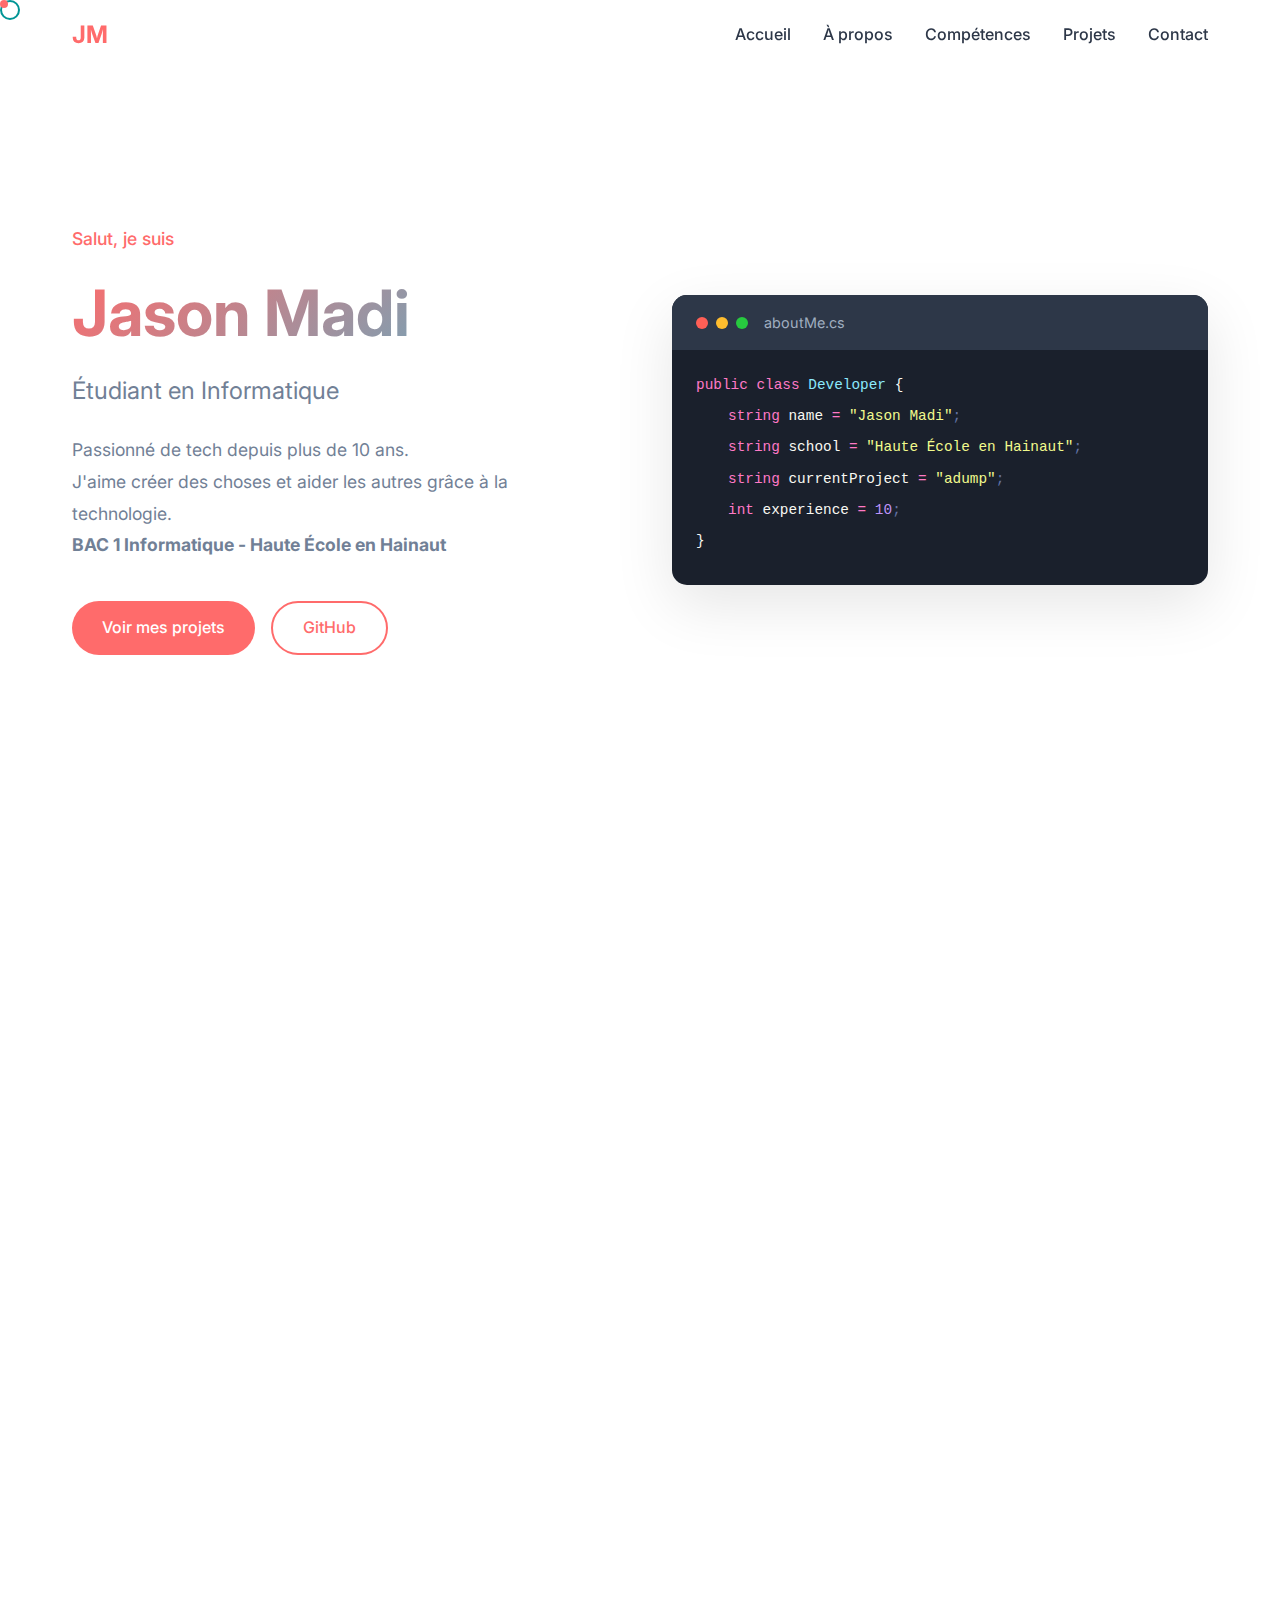
<file: index.html>
<!DOCTYPE html>
<html lang="fr">
<head>
    <meta charset="UTF-8">
    <meta name="viewport" content="width=device-width, initial-scale=1.0">
    <title>Jason Madi - Développeur</title>
    <link rel="stylesheet" href="style.css">
    <link href="https://fonts.googleapis.com/css2?family=Inter:wght@300;400;500;600;700&display=swap" rel="stylesheet">
</head>
<body>
    <div class="cursor"></div>
    <div class="cursor-follower"></div>

    <!-- Navigation -->
    <nav class="navbar">
        <div class="nav-container">
            <a href="#" class="nav-logo">JM</a>
            <div class="nav-menu">
                <a href="#home" class="nav-link">Accueil</a>
                <a href="#about" class="nav-link">À propos</a>
                <a href="#skills" class="nav-link">Compétences</a>
                <a href="#projects" class="nav-link">Projets</a>
                <a href="#contact" class="nav-link">Contact</a>
            </div>
        </div>
    </nav>

    <!-- Hero Section -->
    <section id="home" class="hero">
        <div class="hero-container">
            <div class="hero-content">
                <span class="hero-subtitle">Salut, je suis</span>
                <h1 class="hero-title">Jason Madi</h1>
                <h2 class="hero-role">Étudiant en Informatique</h2>
                <p class="hero-description">
                    Passionné de tech depuis plus de 10 ans.<br>
                    J'aime créer des choses et aider les autres grâce à la technologie.<br>
                    <strong>BAC 1 Informatique - Haute École en Hainaut</strong>
                </p>
                <div class="hero-buttons">
                    <a href="#projects" class="btn btn-primary">Voir mes projets</a>
                    <a href="https://github.com/madijason" class="btn btn-outline" target="_blank">GitHub</a>
                </div>
            </div>
            <div class="hero-visual">
                <div class="code-block">
                    <div class="code-header">
                        <div class="dots">
                            <span></span>
                            <span></span>
                            <span></span>
                        </div>
                        <span class="code-title">aboutMe.cs</span>
                    </div>
                    <div class="code-content">
                        <div class="code-line">
                            <span class="keyword">public class</span> 
                            <span class="class-name">Developer</span>
                            <span class="bracket">{</span>
                        </div>
                        <div class="code-line indent">
                            <span class="keyword">string</span> 
                            <span class="variable">name</span> 
                            <span class="operator">=</span> 
                            <span class="string">"Jason Madi"</span><span class="semicolon">;</span>
                        </div>
                        <div class="code-line indent">
                            <span class="keyword">string</span> 
                            <span class="variable">school</span> 
                            <span class="operator">=</span> 
                            <span class="string">"Haute École en Hainaut"</span><span class="semicolon">;</span>
                        </div>
                        <div class="code-line indent">
                            <span class="keyword">string</span> 
                            <span class="variable">currentProject</span> 
                            <span class="operator">=</span> 
                            <span class="string">"adump"</span><span class="semicolon">;</span>
                        </div>
                        <div class="code-line indent">
                            <span class="keyword">int</span> 
                            <span class="variable">experience</span> 
                            <span class="operator">=</span> 
                            <span class="number">10</span><span class="semicolon">;</span>
                        </div>
                        <div class="code-line">
                            <span class="bracket">}</span>
                        </div>
                    </div>
                </div>
            </div>
        </div>
    </section>

    <!-- About Section -->
    <section id="about" class="about">
        <div class="container">
            <div class="section-header">
                <h2 class="section-title">À propos</h2>
                <div class="section-line"></div>
            </div>
            <div class="about-grid">
                <div class="about-text">
                    <h3>👨‍🎓 Mes études</h3>
                    <p>
                        Actuellement en <strong>BAC 1 Informatique</strong> à la <strong>Haute École en Hainaut</strong>. 
                        Cette formation me permet d'approfondir mes connaissances théoriques et pratiques 
                        en développement logiciel.
                    </p>
                    
                    <h3>💡 Ma philosophie</h3>
                    <p>
                        Ce qui me motive le plus, c'est la possibilité d'aider tout le monde 
                        grâce aux solutions technologiques que nous créons. J'aime partir de zéro 
                        pour bien comprendre chaque aspect des projets.
                    </p>
                    
                    <h3>🚀 Mon expertise</h3>
                    <p>
                        Spécialisé dans le développement C# et la gestion de systèmes, 
                        j'ai notamment développé <strong>adump</strong>, un logiciel de gestion 
                        pour l'Active Directory.
                    </p>
                </div>
                <div class="about-stats">
                    <div class="stat">
                        <span class="stat-number">10+</span>
                        <span class="stat-label">Années de passion</span>
                    </div>
                    <div class="stat">
                        <span class="stat-number">5</span>
                        <span class="stat-label">Langages maîtrisés</span>
                    </div>
                    <div class="stat">
                        <span class="stat-number">2023</span>
                        <span class="stat-label">Début adump</span>
                    </div>
                </div>
            </div>
        </div>
    </section>

    <!-- Skills Section -->
    <section id="skills" class="skills">
        <div class="container">
            <div class="section-header">
                <h2 class="section-title">Compétences</h2>
                <div class="section-line"></div>
            </div>
            <div class="skills-grid">
                <div class="skill-category">
                    <h3>Frontend</h3>
                    <div class="skill-items">
                        <div class="skill-item expert">
                            <span class="skill-name">HTML & CSS</span>
                            <span class="skill-level">Expert</span>
                        </div>
                        <div class="skill-item intermediate">
                            <span class="skill-name">JavaScript</span>
                            <span class="skill-level">Intermédiaire</span>
                        </div>
                    </div>
                </div>
                
                <div class="skill-category">
                    <h3>Backend</h3>
                    <div class="skill-items">
                        <div class="skill-item expert">
                            <span class="skill-name">C#</span>
                            <span class="skill-level">Expert</span>
                        </div>
                        <div class="skill-item advanced">
                            <span class="skill-name">VB.NET</span>
                            <span class="skill-level">Avancé</span>
                        </div>
                        <div class="skill-item intermediate">
                            <span class="skill-name">Python</span>
                            <span class="skill-level">Intermédiaire</span>
                        </div>
                    </div>
                </div>
                
                <div class="skill-category">
                    <h3>Outils & Systèmes</h3>
                    <div class="tools-grid">
                        <div class="tool-item" data-tool="git">
                            <div class="tool-icon">🌿</div>
                            <span class="tool-name">Git</span>
                            <div class="tool-desc">Contrôle de version</div>
                        </div>
                        <div class="tool-item" data-tool="docker">
                            <div class="tool-icon">🐳</div>
                            <span class="tool-name">Docker</span>
                            <div class="tool-desc">Conteneurisation</div>
                        </div>
                        <div class="tool-item" data-tool="vs">
                            <div class="tool-icon">💻</div>
                            <span class="tool-name">Visual Studio</span>
                            <div class="tool-desc">IDE de développement</div>
                        </div>
                        <div class="tool-item" data-tool="ad">
                            <div class="tool-icon">🏢</div>
                            <span class="tool-name">Active Directory</span>
                            <div class="tool-desc">Gestion des identités</div>
                        </div>
                    </div>
                </div>
            </div>
        </div>
    </section>

    <!-- Projects Section -->
    <section id="projects" class="projects">
        <div class="container">
            <div class="section-header">
                <h2 class="section-title">Projets</h2>
                <div class="section-line"></div>
            </div>
            <div class="projects-grid">
                <div class="project-card featured">
                    <div class="project-header">
                        <h3>🗂️ adump</h3>
                        <div class="project-links">
                            <a href="https://github.com/madijason/adump" class="project-link" target="_blank" title="Voir sur GitHub">
                                <svg width="20" height="20" viewBox="0 0 24 24" fill="currentColor">
                                    <path d="M12 0c-6.626 0-12 5.373-12 12 0 5.302 3.438 9.8 8.207 11.387.599.111.793-.261.793-.577v-2.234c-3.338.726-4.033-1.416-4.033-1.416-.546-1.387-1.333-1.756-1.333-1.756-1.089-.745.083-.729.083-.729 1.205.084 1.839 1.237 1.839 1.237 1.07 1.834 2.807 1.304 3.492.997.107-.775.418-1.305.762-1.604-2.665-.305-5.467-1.334-5.467-5.931 0-1.311.469-2.381 1.236-3.221-.124-.303-.535-1.524.117-3.176 0 0 1.008-.322 3.301 1.23.957-.266 1.983-.399 3.003-.404 1.02.005 2.047.138 3.006.404 2.291-1.552 3.297-1.23 3.297-1.23.653 1.653.242 2.874.118 3.176.77.84 1.235 1.911 1.235 3.221 0 4.609-2.807 5.624-5.479 5.921.43.372.823 1.102.823 2.222v3.293c0 .319.192.694.801.576 4.765-1.589 8.199-6.086 8.199-11.386 0-6.627-5.373-12-12-12z"/>
                                </svg>
                            </a>
                        </div>
                    </div>
                    <p class="project-description">
                        <strong>Logiciel de gestion pour l'Active Directory</strong> développé en C#. 
                        Permet aux administrateurs réseau de gérer efficacement les utilisateurs, 
                        les groupes et les ressources. Fonctionnalités : création/modification/suppression 
                        d'utilisateurs et groupes, gestion des permissions, génération de rapports.
                    </p>
                    <div class="project-features">
                        <ul>
                            <li>✅ Gestion complète des utilisateurs AD</li>
                            <li>✅ Gestion des groupes de sécurité</li>
                            <li>✅ Attribution de permissions</li>
                            <li>✅ Génération de rapports</li>
                        </ul>
                    </div>
                    <div class="project-tech">
                        <span class="tech-tag primary">C#</span>
                        <span class="tech-tag">Active Directory</span>
                        <span class="tech-tag">Visual Studio</span>
                    </div>
                    <div class="project-stats">
                        <span class="stat-item">📅 Septembre 2023</span>
                        <span class="stat-item">🔄 Dernière MAJ: Janvier 2025</span>
                    </div>
                </div>

                <div class="project-card">
                    <div class="project-header">
                        <h3>🚀 Projets futurs</h3>
                        <div class="project-links">
                            <a href="https://github.com/madijason" class="project-link" target="_blank">
                                <svg width="20" height="20" viewBox="0 0 24 24" fill="currentColor">
                                    <path d="M12 0c-6.626 0-12 5.373-12 12 0 5.302 3.438 9.8 8.207 11.387.599.111.793-.261.793-.577v-2.234c-3.338.726-4.033-1.416-4.033-1.416-.546-1.387-1.333-1.756-1.333-1.756-1.089-.745.083-.729.083-.729 1.205.084 1.839 1.237 1.839 1.237 1.07 1.834 2.807 1.304 3.492.997.107-.775.418-1.305.762-1.604-2.665-.305-5.467-1.334-5.467-5.931 0-1.311.469-2.381 1.236-3.221-.124-.303-.535-1.524.117-3.176 0 0 1.008-.322 3.301 1.23.957-.266 1.983-.399 3.003-.404 1.02.005 2.047.138 3.006.404 2.291-1.552 3.297-1.23 3.297-1.23.653 1.653.242 2.874.118 3.176.77.84 1.235 1.911 1.235 3.221 0 4.609-2.807 5.624-5.479 5.921.43.372.823 1.102.823 2.222v3.293c0 .319.192.694.801.576 4.765-1.589 8.199-6.086 8.199-11.386 0-6.627-5.373-12-12-12z"/>
                                </svg>
                            </a>
                        </div>
                    </div>
                    <p class="project-description">
                        Mes prochains projets sont en cours de planification ! 
                        Suivez mon GitHub pour découvrir mes nouvelles créations et 
                        l'évolution d'adump.
                    </p>
                    <div class="project-tech">
                        <span class="tech-tag">Coming Soon</span>
                    </div>
                </div>
            </div>
        </div>
    </section>

    <!-- Contact Section -->
    <section id="contact" class="contact">
        <div class="container">
            <div class="contact-content">
                <h2>Travaillons ensemble</h2>
                <p>Vous avez un projet en tête ? Contactez-moi !</p>
                <div class="contact-links">
                    <a href="mailto:votre.email@example.com" class="contact-item">
                        <div class="contact-icon">✉️</div>
                        <span>Email</span>
                    </a>
                    <a href="https://github.com/madijason" class="contact-item" target="_blank">
                        <div class="contact-icon">🐙</div>
                        <span>GitHub</span>
                    </a>
                </div>
            </div>
        </div>
    </section>

    <script src="script.js"></script>
</body>
</html>
</file>
<file: style.css>
:root {
    --primary-color: #ff6b6b;
    --secondary-color: #4ecdc4;
    --accent-color: #45b7d1;
    --text-primary: #2d3748;
    --text-secondary: #718096;
    --bg-primary: #ffffff;
    --bg-secondary: #f7fafc;
    --border-color: #e2e8f0;
}

* {
    margin: 0;
    padding: 0;
    box-sizing: border-box;
}

html {
    scroll-behavior: smooth;
}

body {
    font-family: 'Inter', sans-serif;
    line-height: 1.6;
    color: var(--text-primary);
    background: var(--bg-primary);
    cursor: none;
}

/* Custom Cursor */
.cursor {
    width: 20px;
    height: 20px;
    border: 2px solid var(--primary-color);
    border-radius: 50%;
    position: fixed;
    pointer-events: none;
    z-index: 9999;
    transition: all 0.1s ease;
    mix-blend-mode: difference;
}

.cursor-follower {
    width: 8px;
    height: 8px;
    background: var(--primary-color);
    border-radius: 50%;
    position: fixed;
    pointer-events: none;
    z-index: 9999;
    transition: all 0.15s ease;
}

/* Navigation */
.navbar {
    position: fixed;
    top: 0;
    width: 100%;
    background: rgba(255, 255, 255, 0.95);
    backdrop-filter: blur(10px);
    z-index: 1000;
    padding: 1rem 0;
}

.nav-container {
    max-width: 1200px;
    margin: 0 auto;
    padding: 0 2rem;
    display: flex;
    justify-content: space-between;
    align-items: center;
}

.nav-logo {
    font-size: 1.5rem;
    font-weight: 700;
    color: var(--primary-color);
    text-decoration: none;
}

.nav-menu {
    display: flex;
    gap: 2rem;
}

.nav-link {
    text-decoration: none;
    color: var(--text-primary);
    font-weight: 500;
    position: relative;
    transition: color 0.3s ease;
}

.nav-link:hover {
    color: var(--primary-color);
}

.nav-link::after {
    content: '';
    position: absolute;
    bottom: -5px;
    left: 0;
    width: 0;
    height: 2px;
    background: var(--primary-color);
    transition: width 0.3s ease;
}

.nav-link:hover::after {
    width: 100%;
}

/* Container */
.container {
    max-width: 1200px;
    margin: 0 auto;
    padding: 0 2rem;
}

/* Hero Section */
.hero {
    min-height: 100vh;
    display: flex;
    align-items: center;
    padding-top: 80px;
}

.hero-container {
    width: 100%;
    max-width: 1200px;
    margin: 0 auto;
    padding: 0 2rem;
    display: grid;
    grid-template-columns: 1fr 1fr;
    gap: 4rem;
    align-items: center;
}

.hero-subtitle {
    color: var(--primary-color);
    font-size: 1.1rem;
    font-weight: 500;
    margin-bottom: 0.5rem;
    display: block;
}

.hero-title {
    font-size: 4rem;
    font-weight: 700;
    margin-bottom: 0.5rem;
    background: linear-gradient(135deg, var(--primary-color), var(--accent-color));
    -webkit-background-clip: text;
    -webkit-text-fill-color: transparent;
    background-clip: text;
}

.hero-role {
    font-size: 1.5rem;
    color: var(--text-secondary);
    margin-bottom: 1.5rem;
    font-weight: 400;
}

.hero-description {
    font-size: 1.1rem;
    color: var(--text-secondary);
    margin-bottom: 2.5rem;
    line-height: 1.8;
}

.hero-buttons {
    display: flex;
    gap: 1rem;
}

.btn {
    padding: 12px 30px;
    border-radius: 50px;
    text-decoration: none;
    font-weight: 500;
    transition: all 0.3s ease;
    display: inline-flex;
    align-items: center;
    gap: 0.5rem;
}

.btn-primary {
    background: var(--primary-color);
    color: white;
}

.btn-primary:hover {
    background: #ff5252;
    transform: translateY(-2px);
    box-shadow: 0 10px 25px rgba(255, 107, 107, 0.3);
}

.btn-outline {
    border: 2px solid var(--primary-color);
    color: var(--primary-color);
    background: transparent;
}

.btn-outline:hover {
    background: var(--primary-color);
    color: white;
    transform: translateY(-2px);
}

/* Code Block */
.code-block {
    background: #1a202c;
    border-radius: 15px;
    overflow: hidden;
    box-shadow: 0 20px 60px rgba(0, 0, 0, 0.1);
}

.code-header {
    background: #2d3748;
    padding: 1rem 1.5rem;
    display: flex;
    align-items: center;
    gap: 1rem;
}

.dots {
    display: flex;
    gap: 0.5rem;
}

.dots span {
    width: 12px;
    height: 12px;
    border-radius: 50%;
}

.dots span:nth-child(1) { background: #ff5f56; }
.dots span:nth-child(2) { background: #ffbd2e; }
.dots span:nth-child(3) { background: #27ca3f; }

.code-title {
    color: #a0aec0;
    font-size: 0.9rem;
}

.code-content {
    padding: 1.5rem;
    font-family: 'Monaco', 'Consolas', monospace;
    font-size: 0.9rem;
    line-height: 1.6;
}

.code-line {
    margin-bottom: 0.5rem;
}

.indent {
    padding-left: 2rem;
}

.keyword { color: #ff79c6; }
.class-name { color: #8be9fd; }
.variable { color: #f8f8f2; }
.string { color: #f1fa8c; }
.number { color: #bd93f9; }
.operator { color: #ff79c6; }
.bracket { color: #f8f8f2; }
.semicolon { color: #6272a4; }

/* Section Styles */
section {
    padding: 100px 0;
}

.section-header {
    text-align: center;
    margin-bottom: 4rem;
}

.section-title {
    font-size: 2.5rem;
    font-weight: 700;
    margin-bottom: 1rem;
}

.section-line {
    width: 60px;
    height: 4px;
    background: linear-gradient(90deg, var(--primary-color), var(--accent-color));
    margin: 0 auto;
    border-radius: 2px;
}

/* About Section */
.about {
    background: var(--bg-secondary);
}

.about-grid {
    display: grid;
    grid-template-columns: 2fr 1fr;
    gap: 4rem;
    align-items: center;
}

.about-text h3 {
    color: var(--primary-color);
    margin-bottom: 0.5rem;
    margin-top: 2rem;
    font-size: 1.2rem;
    display: flex;
    align-items: center;
    gap: 0.5rem;
}

.about-text h3:first-child {
    margin-top: 0;
}

.about-text p {
    font-size: 1.1rem;
    margin-bottom: 1.5rem;
    color: var(--text-secondary);
    line-height: 1.8;
}

.about-stats {
    display: flex;
    flex-direction: column;
    gap: 2rem;
}

.stat {
    text-align: center;
    padding: 1.5rem;
    background: white;
    border-radius: 15px;
    box-shadow: 0 10px 30px rgba(0, 0, 0, 0.1);
}

.stat-number {
    display: block;
    font-size: 2.5rem;
    font-weight: 700;
    color: var(--primary-color);
    margin-bottom: 0.5rem;
}

.stat-label {
    color: var(--text-secondary);
    font-weight: 500;
}

/* Skills Section */
.skills-grid {
    display: grid;
    grid-template-columns: repeat(3, 1fr);
    gap: 3rem;
}

.skill-category h3 {
    font-size: 1.5rem;
    margin-bottom: 2rem;
    color: var(--text-primary);
    text-align: center;
}

.skill-items {
    display: flex;
    flex-direction: column;
    gap: 1rem;
}

.skill-item {
    background: white;
    padding: 1.5rem;
    border-radius: 15px;
    box-shadow: 0 5px 20px rgba(0, 0, 0, 0.1);
    display: flex;
    justify-content: space-between;
    align-items: center;
    border-left: 4px solid;
    transition: transform 0.3s ease, box-shadow 0.3s ease;
}

.skill-item:hover {
    transform: translateY(-3px);
    box-shadow: 0 8px 25px rgba(0, 0, 0, 0.15);
}

.skill-item.expert { border-left-color: #10b981; }
.skill-item.advanced { border-left-color: #3b82f6; }
.skill-item.intermediate { border-left-color: #f59e0b; }

.skill-name {
    font-weight: 500;
    color: var(--text-primary);
}

.skill-level {
    font-size: 0.9rem;
    color: var(--text-secondary);
}

/* Enhanced Tools Section */
.tools-grid {
    display: grid;
    grid-template-columns: repeat(2, 1fr);
    gap: 1rem;
}

.tool-item {
    background: white;
    padding: 1.5rem;
    border-radius: 15px;
    box-shadow: 0 5px 20px rgba(0, 0, 0, 0.1);
    text-align: center;
    transition: all 0.3s ease;
    cursor: pointer;
    position: relative;
    overflow: hidden;
}

.tool-item::before {
    content: '';
    position: absolute;
    top: 0;
    left: -100%;
    width: 100%;
    height: 100%;
    background: linear-gradient(90deg, transparent, rgba(255, 107, 107, 0.1), transparent);
    transition: left 0.5s ease;
}

.tool-item:hover::before {
    left: 100%;
}

.tool-item:hover {
    transform: translateY(-5px) scale(1.02);
    box-shadow: 0 15px 35px rgba(255, 107, 107, 0.2);
}

.tool-icon {
    font-size: 2.5rem;
    margin-bottom: 0.8rem;
    display: block;
    transition: transform 0.3s ease;
}

.tool-item:hover .tool-icon {
    transform: scale(1.1) rotate(5deg);
}

.tool-name {
    font-weight: 600;
    font-size: 1rem;
    color: var(--text-primary);
    margin-bottom: 0.5rem;
    display: block;
}

.tool-desc {
    font-size: 0.85rem;
    color: var(--text-secondary);
    opacity: 0.8;
}

/* Tool specific colors */
.tool-item[data-tool="git"]:hover {
    border-left: 4px solid #f14e32;
}

.tool-item[data-tool="docker"]:hover {
    border-left: 4px solid #2496ed;
}

.tool-item[data-tool="vs"]:hover {
    border-left: 4px solid #5c2d91;
}

.tool-item[data-tool="ad"]:hover {
    border-left: 4px solid #0078d4;
}

/* Projects Section */
.projects {
    background: var(--bg-secondary);
}

.projects-grid {
    display: grid;
    grid-template-columns: repeat(auto-fit, minmax(350px, 1fr));
    gap: 2rem;
}

.project-card {
    background: white;
    padding: 2rem;
    border-radius: 20px;
    box-shadow: 0 10px 30px rgba(0, 0, 0, 0.1);
    transition: transform 0.3s ease;
}

.project-card:hover {
    transform: translateY(-5px);
}

.project-card.featured {
    border: 2px solid var(--primary-color);
    background: linear-gradient(135deg, rgba(255, 107, 107, 0.05), rgba(75, 192, 192, 0.05));
}

.project-header {
    display: flex;
    justify-content: space-between;
    align-items: center;
    margin-bottom: 1rem;
}

.project-header h3 {
    font-size: 1.3rem;
    color: var(--text-primary);
}

.project-links {
    display: flex;
    gap: 0.5rem;
}

.project-link {
    color: var(--text-secondary);
    transition: color 0.3s ease;
}

.project-link:hover {
    color: var(--primary-color);
}

.project-description {
    color: var(--text-secondary);
    margin-bottom: 1.5rem;
    line-height: 1.6;
}

.project-features {
    margin: 1.5rem 0;
}

.project-features ul {
    list-style: none;
    padding: 0;
}

.project-features li {
    padding: 0.3rem 0;
    color: var(--text-secondary);
    font-size: 0.95rem;
}

.project-stats {
    display: flex;
    gap: 1rem;
    margin-top: 1rem;
    padding-top: 1rem;
    border-top: 1px solid var(--border-color);
    flex-wrap: wrap;
}

.stat-item {
    font-size: 0.85rem;
    color: var(--text-secondary);
    background: var(--bg-secondary);
    padding: 0.3rem 0.8rem;
    border-radius: 12px;
}

.tech-tag {
    background: var(--bg-secondary);
    color: var(--text-secondary);
    padding: 0.5rem 1rem;
    border-radius: 20px;
    font-size: 0.9rem;
    margin-right: 0.5rem;
    margin-bottom: 0.5rem;
    display: inline-block;
}

.tech-tag.primary {
    background: var(--primary-color);
    color: white;
}

/* Contact Section */
.contact {
    background: var(--text-primary);
    color: white;
}

.contact-content {
    text-align: center;
    max-width: 600px;
    margin: 0 auto;
}

.contact h2 {
    font-size: 2.5rem;
    margin-bottom: 1rem;
}

.contact p {
    font-size: 1.2rem;
    margin-bottom: 3rem;
    opacity: 0.8;
}

.contact-links {
    display: flex;
    justify-content: center;
    gap: 2rem;
}

.contact-item {
    display: flex;
    flex-direction: column;
    align-items: center;
    gap: 1rem;
    padding: 2rem;
    background: rgba(255, 255, 255, 0.1);
    border-radius: 20px;
    text-decoration: none;
    color: white;
    transition: all 0.3s ease;
    backdrop-filter: blur(10px);
}

.contact-item:hover {
    background: rgba(255, 255, 255, 0.2);
    transform: translateY(-5px);
}

.contact-icon {
    font-size: 2rem;
}

/* Responsive */
@media (max-width: 768px) {
    body {
        cursor: auto;
    }
    
    .cursor, .cursor-follower {
        display: none;
    }
    
    .nav-menu {
        display: none;
    }
    
    .hero-container {
        grid-template-columns: 1fr;
        text-align: center;
    }
    
    .hero-title {
        font-size: 2.5rem;
    }
    
    .about-grid {
        grid-template-columns: 1fr;
    }
    
    .skills-grid {
        grid-template-columns: 1fr;
    }
    
    .tools-grid {
        grid-template-columns: 1fr;
    }
    
    .contact-links {
        flex-direction: column;
        align-items: center;
    }
    
    .project-stats {
        flex-direction: column;
        gap: 0.5rem;
    }
    
    .stat-item {
        text-align: center;
    }
}
</file>
